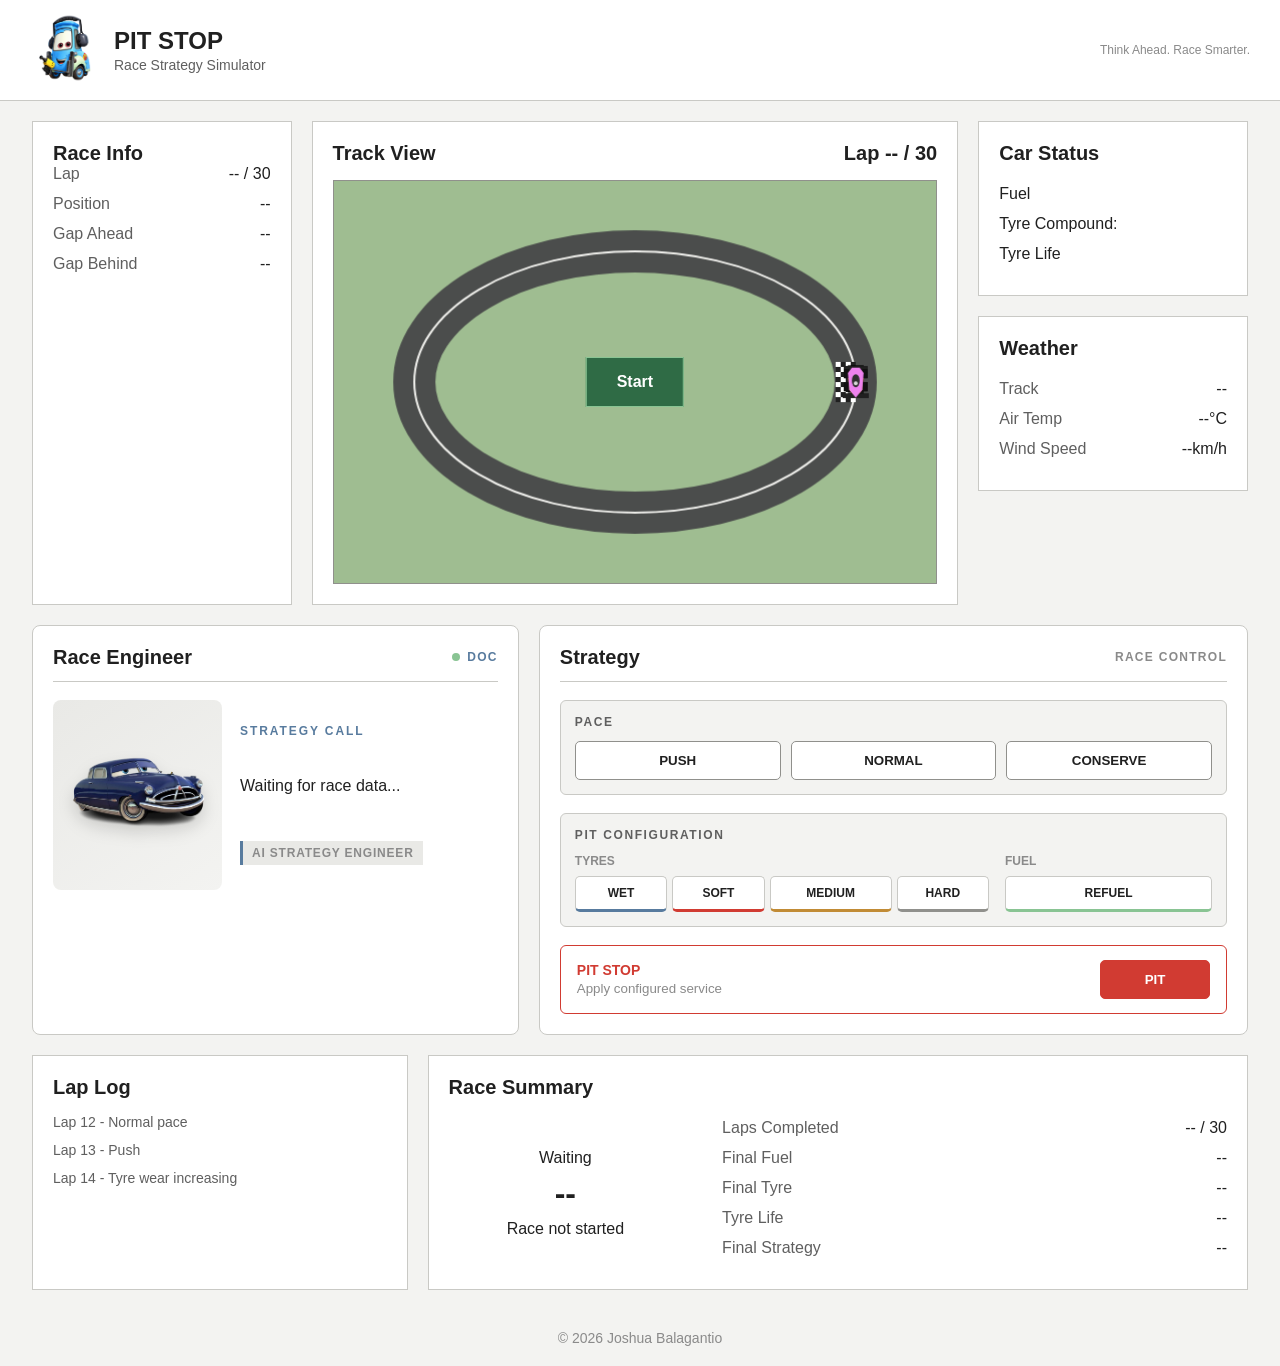
<file: legacy/presentation-v1/index.html>
<!DOCTYPE html>
<html lang="en">
<head>
    <meta charset="UTF-8">
    <meta name="viewport" content="width=device-width, initial-scale=1.0">
    <title>PIT STOP</title>
    <meta name="Author" content="Joshua Balagantio">
    <link rel="icon" href="./assets/PIT STOP Favicon.png" type="image/png">

    <link rel="stylesheet" href="./styles.legacy.css">
    <script defer src="./script-legacy.js"></script>
</head>
<body>
    <header class="hero-section">
        <div class="hero-flex-container">
            <div id="flex-container-hero-guido">
                <div id="guido">
                    <img src="./assets/PIT STOP Favicon.png" alt="PitStop Guido">
                </div>
                 <div class="hero-flex-item1">
                    <h1 id="hero-title">PIT STOP</h1>
                    <h2 id="hero-sub-title"> Race Strategy Simulator</h2>
                </div>
            </div>
                
            <div class="hero-flex-item2">
                <p id="hero-text">Think Ahead. Race Smarter.</p>
            </div>
        </div>
    </header>

    <main>

        <!-- MAIN RACE DASHBOARD -->

        <div id="main-flex-box">

            <!-- RACE INFO -->
            <section class="race-info-section main-flex-box-flex-item">

                <h2>Race Info</h2>

                <div class="race-info-top">

                    <ul>
                        <li>Lap</li>
                        <li>Position</li>
                        <li>Gap Ahead</li>
                        <li>Gap Behind</li>
                    </ul>

                    <ul>
                        <li id="lap-counter">-- / 30</li>
                        <li id="position-tracker">--</li>
                        <li id="gap-ahead">--</li>
                        <li id="gap-behind">--</li>
                    </ul>

                </div>

            </section>

            <!-- TRACK VIEW -->

            <section class="track-view main-flex-box-flex-item">

                <div class="track-view-header">
                    <h2>Track View</h2>
                    <h2 id="track-lap-counter">Lap -- / 30</h2>
                </div>

                <div class="track-canvas-container">
                    <canvas
                        id="track-view-canvas"
                        width="600"
                        height="400">
                    </canvas>

                    <div class="rain-effect hidden">
                        <div class="rain rain-1"></div>
                        <div class="rain rain-2"></div>
                        <div class="rain rain-3"></div>
                    </div>

                    <button id="start-race">Start</button>

                </div>

            </section>

            
            <!-- RIGHT DASHBOARD -->

            <div class="race-side-panel">

                <!-- CAR STATUS -->

                <section class="car-status-section main-flex-box-flex-item">

                    <h2>Car Status</h2>

                    <ul>
                        <li id="li-fuel">Fuel</li>
                        <li id="li-tyre">Tyre Compound: </li>
                        <li id="li-tyre-life">Tyre Life</li>
                    </ul>

                </section>


                <!-- WEATHER -->

                <section class="weather-section main-flex-box-flex-item">

                    <h2>Weather</h2>

                    <div class="weather-info">

                        <ul>
                            <li>Track</li>
                            <li>Air Temp</li>
                            <li>Wind Speed</li>
                        </ul>

                        <ul>
                            <li id="weather-condition-value">--</li>
                            <li id="air-temp-value">--°C</li>
                            <li id="wind-speed-value">--km/h</li>
                        </ul>

                    </div>

                </section>

            </div>

        </div>


        <!-- ENGINEER + STRATEGY -->
        <div class="sub-flex-box">
            <!-- RACE ENGINEER -->
            <section class="race-engineer">

                <div class="race-engineer-header">
                    <h2>Race Engineer</h2>

                    <div class="doc-status">
                        <span class="doc-status-dot"></span>
                        <span>DOC</span>
                    </div>
                </div>


                <div class="race-engineer-content">

                    <div class="doc-image-container">
                        <img
                            class="doc-image"
                            src="./assets/Doc-Hudson.png"
                            alt="Doc Hudson">
                    </div>


                    <div class="race-engineer-response">

                        <p class="race-engineer-call">
                            STRATEGY CALL
                        </p>

                        <p id="race-engineer-message">
                            Waiting for race data...
                        </p>

                        <span class="race-engineer-role">
                            AI STRATEGY ENGINEER
                        </span>

                    </div>

                </div>

            </section>

            <section class="strategy-section">

                <div class="strategy-header">
                    <h2>Strategy</h2>

                    <span class="strategy-status">
                        RACE CONTROL
                    </span>
                </div>


                <div id="control-box">

                    <!-- Pace Controls -->

                    <div class="strategy-control-group">

                        <p class="strategy-control-label">
                            PACE
                        </p>

                        <div id="main-strategy-controls">

                            <button id="btn-push">
                                PUSH
                            </button>

                            <button id="btn-normal">
                                NORMAL
                            </button>

                            <button id="btn-conserve">
                                CONSERVE
                            </button>

                        </div>

                    </div>


                    <!-- Pit Configuration -->

                    <div id="pit-strategy-controls">

                        <p class="strategy-control-label">
                            PIT CONFIGURATION
                        </p>

                        <div id="tyre-fuel-options">

                            <div class="pit-option-group">

                                <p class="pit-option-label">
                                    TYRES
                                </p>

                                <div class="tyre-options">

                                    <button id="btn-wet">
                                        WET
                                    </button>

                                    <button id="btn-soft">
                                        SOFT
                                    </button>

                                    <button id="btn-medium">
                                        MEDIUM
                                    </button>

                                    <button id="btn-hard">
                                        HARD
                                    </button>

                                </div>

                            </div>


                            <div class="pit-option-group">

                                <p class="pit-option-label">
                                    FUEL
                                </p>

                                <button id="btn-refuel">
                                    REFUEL
                                </button>

                            </div>

                        </div>

                    </div>


                    <!-- Pit Action -->

                    <div class="pit-action">

                        <div class="pit-action-text">
                            <span>PIT STOP</span>

                            <small>
                                Apply configured service
                            </small>
                        </div>

                        <button id="btn-pit">
                            PIT
                        </button>

                    </div>

                </div>

            </section>

        </div>


        <div class="race-bottom-flex">
            <!-- LAP LOG -->

            <section class="lap-log-section">

                <h2>Lap Log</h2>

                <ul id="lap-log">
                    <li>Lap 12 - Normal pace</li>
                    <li>Lap 13 - Push</li>
                    <li>Lap 14 - Tyre wear increasing</li>
                </ul>

            </section>


            <!-- RACE SUMMARY -->

            <section class="race-summary-section">

                <h2>Race Summary</h2>

                <div class="race-summary-content">

                    <div class="race-result">
                        <p id="summary-result">Waiting</p>
                        <h3 id="summary-position">--</h3>
                        <p id="summary-winner">Race not started</p>
                    </div>

                    <div class="race-summary-stats">

                        <ul>
                            <li>Laps Completed</li>
                            <li>Final Fuel</li>
                            <li>Final Tyre</li>
                            <li>Tyre Life</li>
                            <li>Final Strategy</li>
                        </ul>

                        <ul>
                            <li id="summary-laps">-- / 30</li>
                            <li id="summary-fuel">--</li>
                            <li id="summary-tyre">--</li>
                            <li id="summary-tyre-life">--</li>
                            <li id="summary-strategy">--</li>
                        </ul>

                    </div>

                </div>

                <button id="btn-new-race-summary" class="hidden">
                    NEW RACE
                </button>

            </section>

        </div>

        <!-- Race Result -->
        <div class="final-result hidden">

            <div class="race-result-card">

                <p class="race-result-label">
                    RACE FINISHED
                </p>

                <h2 id="race-result-winner"></h2>

                <div class="final-podium">

                    <div class="podium-position podium-second">
                        <span class="podium-car" id="podium-p2">--</span>
                        <span class="podium-place">P2</span>
                    </div>

                    <div class="podium-position podium-first">
                        <span class="podium-car" id="podium-p1">--</span>
                        <span class="podium-place">P1</span>
                    </div>

                    <div class="podium-position podium-third">
                        <span class="podium-car" id="podium-p3">--</span>
                        <span class="podium-place">P3</span>
                    </div>

                </div>

                <div class="podium-fourth">
                    <span>P4</span>
                    <span id="podium-p4">--</span>
                </div>

                <button id="btn-view-race-summary">
                    VIEW RACE SUMMARY
                </button>

            </div>

        </div>

    </main>


    <!-- SMALL SCREEN MESSAGE -->
    <section class="small-screen-message">

        <div class="small-screen-content">

            <img
                class="mater-image"
                src="./assets/Mater.png"
                alt="Mater">

            <div class="small-screen-text">

                <p class="small-screen-label">
                    PIT STOP
                </p>

                <h1>
                    Oops! You found me.
                </h1>

                <p>
                    Pit Stop isn't ready for smaller screens just yet.
                </p>

                <p>
                    This race needs a little more room in the garage.
                </p>

                <p>Try again on a larger screen.</p>

                <span class="mater-signature">
                    — Mater
                </span>

            </div>

        </div>

    </section>


    <!-- FOOTER -->

    <footer>
        <p>&copy; 2026 Joshua Balagantio</p>
    </footer>

</body>
</file>
<file: legacy/presentation-v1/styles.legacy.css>
:root {
    /* Backgrounds */
    --background: #f3f3f1;
    --surface: #ffffff;
    --surface-secondary: #e9e9e6;
    --surface-hover: #dededb;

    /* Text */
    --text-primary: #202020;
    --text-secondary: #5f5f5f;
    --text-muted: #8a8a8a;

    /* Borders */
    --border: #c9c9c5;
    --border-dark: #90908c;

    /* Main Accent */
    --accent: #d13b32;
    --accent-hover: #b82f28;
    --accent-green: #89c493;
    --accent-green-hover: #77bd82;


    /* Race Status */
    --success: #56805d;
    --warning: #c18b35;
    --danger: #c94b43;
    --info: #587b9e;
    --race-green: #2f6b45;

    /* Track */
    --track: #e3f8ee;
    --track-line: #747470;

    /* Typography */
    --font-primary: Arial, sans-serif;
    --font-heading: Arial, sans-serif;

    --font-size-xs: 0.75rem;
    --font-size-sm: 0.875rem;
    --font-size-base: 1rem;
    --font-size-lg: 1.25rem;
    --font-size-xl: 1.5rem;
    --font-size-2xl: 2rem;

    --font-weight-normal: 400;
    --font-weight-medium: 500;
    --font-weight-bold: 700;
}


/* GLOBAL RESET */

* {
    margin: 0;
    padding: 0;
    box-sizing: border-box;
}


/* GENERAL */

body {
    min-height: 100vh;

    font-family: var(--font-primary);
    font-size: var(--font-size-base);
    font-weight: var(--font-weight-normal);

    background-color: var(--background);
    color: var(--text-primary);
}

h1,
h2,
h3 {
    font-family: var(--font-heading);
    font-weight: var(--font-weight-bold);
}

h2 {
    font-size: var(--font-size-lg);
}

h3 {
    font-size: var(--font-size-base);
}

ul {
    list-style: none;
}

li {
    margin-bottom: 12px;
}


/* HEADER */

.hero-section {
    padding: 12px 30px;

    background-color: var(--surface);
    border-bottom: 1px solid var(--border);
}


.hero-flex-container {
    display: flex;
    justify-content: space-between;
    align-items: center;
}


#flex-container-hero-guido {
    display: flex;
    align-items: center;

    gap: 12px;
}


#guido img {
    width: 72px;
    height: 72px;

    object-fit: contain;
}


#hero-title {
    font-size: var(--font-size-xl);
}


#hero-sub-title {
    margin-top: 2px;

    font-size: var(--font-size-sm);
    font-weight: var(--font-weight-normal);

    color: var(--text-secondary);
}


#hero-text {
    font-size: var(--font-size-xs);

    color: var(--text-muted);
}


/* MAIN */

main {
    width: 95%;
    max-width: 1400px;

    margin: 20px auto;
}

/* MAIN DASHBOARD */

#main-flex-box {
    display: flex;
    gap: 20px;
}

.main-flex-box-flex-item {
    padding: 20px;

    background-color: var(--surface);
    border: 1px solid var(--border);
}


/* RACE INFO */

.race-info-section {
    width: 22%;
}

.race-info-items {
    height: 100%;
}

.race-info-items h2 {
    margin-bottom: 20px;
}

.race-info-top,
.race-info-bottom-items {
    display: flex;
    justify-content: space-between;
}

.race-info-top ul:last-child,
.race-info-bottom-items ul:last-child {
    text-align: right;

    font-weight: var(--font-weight-medium);
}

.race-info-top ul:first-child,
.race-info-bottom-items ul:first-child {
    color: var(--text-secondary);
}

.race-info-bottom {
    margin-top: 25px;
    padding-top: 20px;

    border-top: 1px solid var(--border);
}

.race-info-bottom h3 {
    margin-bottom: 15px;
}


/* TRACK VIEW */

.track-canvas-container {
    position: relative;
}

.track-view {
    width: 55%;
}

.track-view-header {
    display: flex;
    justify-content: space-between;
    align-items: center;

    margin-bottom: 15px;
}

#track-view-canvas {
    display: block;

    width: 100%;

    background-color: var(--track);
    border: 1px solid var(--border-dark);
}

/*                  Rain Effect */

.rain-effect {
    position: absolute;

    top: 0;
    left: 0;

    width: 100%;
    height: 100%;

    overflow: hidden;

    pointer-events: none;

    z-index: 2;

    background: rgba(40, 70, 90, 0.12);
}

/*                  Rain Drops */

.rain {
    position: absolute;

    top: -100%;
    left: -20%;

    width: 140%;
    height: 200%;

    background-image:
        radial-gradient(
            ellipse at center,
            rgba(70, 160, 255, 0.9) 0%,
            rgba(70, 160, 255, 0.9) 12%,
            transparent 16%
        );

    background-size: 55px 65px;

    animation: rainfall 1.5s linear infinite;
}


/*                  Rain Layers */

.rain-1 {
    opacity: 0.8;

    animation-duration: 1.4s;
}


.rain-2 {
    left: -10%;

    opacity: 0.55;

    background-size: 75px 85px;

    animation-duration: 1.7s;
}


.rain-3 {
    left: -25%;

    opacity: 0.35;

    background-size: 95px 105px;

    animation-duration: 2s;
}


/*                  Rain Animation */

@keyframes rainfall {

    from {
        transform: translate(40px, -20%);
    }

    to {
        transform: translate(-40px, 20%);
    }
}

.rain-effect.hidden {
    display: none;
}

 /* Start Race */
 #start-race {
    position: absolute;
    top: 50%;
    left: 50%;
    
    transform: translate(-50%, -50%);

    padding: 15px 30px;

    background-color: var(--race-green);
    color: var(--surface);

    border: 1px solid var(--accent-green);

    font-family: var(--font-primary);
    font-size: var(--font-size-base);
    font-weight: var(--font-weight-bold);

    cursor: pointer;
};

#start-race:hover{
    background-color: var(--accent-green-hover);
    border-color: var(--accent-green-hover);
}

/* RIGHT SIDE */
.race-side-panel {
    width: 23%;

    display: flex;
    flex-direction: column;
    gap: 20px;
}

.car-status-section h2,
.weather-section h2 {
    margin-bottom: 20px;
}

/* Weather Section */
.weather-info {
    display: flex;
    justify-content: space-between;
}

.weather-info ul:first-child{
    color: var(--text-secondary);
}

.weather-info ul:last-child {
    text-align: right;
    font-weight: var(--font-weight-medium);
}

/* RACE ENGINEER + STRATEGY */

.sub-flex-box {
    width: 100%;

    display: flex;
    flex-direction: row;
    align-items: stretch;

    gap: 20px;

    margin-top: 20px;
}

/* RACE ENGINEER */
.race-engineer {
    flex: 2;
    min-width: 0;

    padding: 20px;

    border: 1px solid var(--border);
    border-radius: 8px;

    background-color: var(--surface);
}

/* Header */
.race-engineer-header {
    display: flex;
    align-items: center;
    justify-content: space-between;

    margin-bottom: 18px;
    padding-bottom: 12px;

    border-bottom: 1px solid var(--border);
}


.race-engineer-header h2 {
    margin: 0;
}

.race-engineer-response {
    display: flex;
    flex-direction: column;

    justify-content: space-evenly;
}


.doc-status {
    display: flex;
    align-items: center;

    gap: 7px;

    font-size: var(--font-size-xs);
    font-weight: var(--font-weight-bold);

    letter-spacing: 0.08rem;

    color: var(--info);
}


.doc-status-dot {
    width: 8px;
    height: 8px;

    flex-shrink: 0;

    border-radius: 50%;

    background-color: var(--accent-green);
}


/* DOC CONTENT */

.race-engineer-content {
    width: 100%;
    min-width: 0;
    min-height: 190px;

    display: flex;
    align-items: stretch;

    gap: 18px;
}


/* Doc Hudson */

.doc-image-container {
    width: 38%;
    min-width: 0;

    display: flex;
    align-items: center;
    justify-content: center;

    overflow: hidden;

    border-radius: 8px;

    background:
        linear-gradient(
            145deg,
            var(--surface-secondary),
            var(--background)
        );
}


.doc-image {
    width: 100%;
    max-width: 150px;
    height: auto;

    object-fit: contain;

    filter: drop-shadow(
        0 8px 8px rgba(0, 0, 0, 0.15)
    );
}


/* STRATEGY RESPONSE */

.race-engineer {
    flex: 2;
    min-width: 0;

    padding: 20px;

    border: 1px solid var(--border);
    border-radius: 8px;

    background-color: var(--surface);

    box-sizing: border-box;
}


.race-engineer-call {
    margin-bottom: 10px;

    font-size: var(--font-size-xs);
    font-weight: var(--font-weight-bold);

    letter-spacing: 0.12rem;

    color: var(--info);
}


#race-engineer-message {
    width: 100%;

    margin: 0;

    font-size: 1rem;
    line-height: 1.6;

    overflow-wrap: break-word;

    color: var(--text-primary);
}


.race-engineer-role {
    display: inline-block;

    margin-top: 18px;
    padding: 5px 9px;

    border-left: 3px solid var(--info);

    font-size: var(--font-size-xs);
    font-weight: var(--font-weight-bold);

    letter-spacing: 0.05rem;

    color: var(--text-muted);
    background-color: var(--surface-secondary);
}


/* STRATEGY */

.strategy-section {
    flex: 3;
    min-width: 0;

    padding: 20px;

    border: 1px solid var(--border);
    border-radius: 8px;

    background-color: var(--surface);
}

/* Header */

.strategy-header {
    display: flex;
    align-items: center;
    justify-content: space-between;

    margin-bottom: 18px;
    padding-bottom: 12px;

    border-bottom: 1px solid var(--border);
}


.strategy-header h2 {
    margin: 0;
}


.strategy-status {
    font-size: var(--font-size-xs);
    font-weight: var(--font-weight-bold);

    letter-spacing: 0.08rem;

    color: var(--text-muted);
}


/* CONTROL BOX */

#control-box {
    display: flex;
    flex-direction: column;

    gap: 18px;
}


/* Control Groups */

.strategy-control-group,
#pit-strategy-controls {
    padding: 14px;

    border: 1px solid var(--border);
    border-radius: 6px;

    background-color: var(--background);
}


.strategy-control-label {
    margin-bottom: 12px;

    font-size: var(--font-size-xs);
    font-weight: var(--font-weight-bold);

    letter-spacing: 0.10rem;

    color: var(--text-secondary);
}


/* PACE CONTROLS */

#main-strategy-controls {
    display: flex;

    gap: 10px;
}


#main-strategy-controls button {
    flex: 1;
    min-width: 0;

    padding: 11px 12px;

    border: 1px solid var(--border-dark);
    border-radius: 5px;

    font-weight: var(--font-weight-bold);

    color: var(--text-primary);
    background-color: var(--surface);

    cursor: pointer;

    transition:
        background-color 0.15s ease,
        border-color 0.15s ease,
        transform 0.15s ease;
}


#main-strategy-controls button:hover {
    background-color: var(--surface-hover);

    transform: translateY(-1px);
}


/* Individual Pace Accents */

#btn-push {
    border-bottom: 3px solid var(--accent);
}


#btn-normal {
    border-bottom: 3px solid var(--info);
}


#btn-conserve {
    border-bottom: 3px solid var(--accent-green);
}


/* PIT CONFIGURATION */

#tyre-fuel-options {
    display: flex;
    align-items: flex-end;

    gap: 16px;
}


.pit-option-group {
    flex: 1;
    min-width: 0;
}

.pit-option-group:first-child {
    flex: 2;
    min-width: 0;
}


.pit-option-group:last-child {
    flex: 1;
    min-width: 0;
}

.pit-option-label {
    margin-bottom: 8px;

    font-size: var(--font-size-xs);
    font-weight: var(--font-weight-bold);

    color: var(--text-muted);
}

/* TYRES */

.tyre-options {
    width: 100%;

    display: flex;

    gap: 5px;
}


.tyre-options button {
    flex: 1 1 0;
    min-width: 0;

    padding: 9px 3px;

    border: 1px solid var(--border);
    border-radius: 5px;

    font-size: var(--font-size-xs);
    font-weight: var(--font-weight-bold);

    white-space: nowrap;

    color: var(--text-primary);
    background-color: var(--surface);

    cursor: pointer;
}

#btn-medium {
    flex: 1.35 1 0;

    border-bottom: 3px solid var(--warning);
}

.tyre-options button:hover,
#btn-refuel:hover {
    background-color: var(--surface-hover);

    transform: translateY(-1px);
}


/* Tyre Accents */

#btn-wet {
    border-bottom: 3px solid var(--info);
}


#btn-soft {
    border-bottom: 3px solid var(--accent);
}


#btn-medium {
    border-bottom: 3px solid var(--warning);
}


#btn-hard {
    border-bottom: 3px solid var(--border-dark);
}


/* Fuel */
#btn-refuel {
    width: 100%;

    padding: 9px 10px;

    border: 1px solid var(--border);
    border-bottom: 3px solid var(--accent-green);
    border-radius: 5px;

    font-size: var(--font-size-xs);
    font-weight: var(--font-weight-bold);

    color: var(--text-primary);
    background-color: var(--surface);

    cursor: pointer;
}


/* PIT ACTION */

.pit-action {
    display: flex;
    align-items: center;
    justify-content: space-between;

    gap: 20px;

    padding: 14px 16px;

    border: 1px solid var(--accent);
    border-radius: 6px;

    background-color: var(--surface);
}


.pit-action-text {
    display: flex;
    flex-direction: column;

    gap: 3px;
}


.pit-action-text span {
    font-size: var(--font-size-sm);
    font-weight: var(--font-weight-bold);

    color: var(--accent);
}


.pit-action-text small {
    color: var(--text-muted);
}


#btn-pit {
    min-width: 110px;

    padding: 11px 20px;

    border: 1px solid var(--accent);
    border-radius: 5px;

    font-weight: var(--font-weight-bold);

    color: var(--surface);
    background-color: var(--accent);

    cursor: pointer;

    transition:
        background-color 0.15s ease,
        transform 0.15s ease;
}


#btn-pit:hover {
    background-color: var(--accent-hover);

    transform: translateY(-1px);
}


/* Botttom Dashboard */
.race-bottom-flex {
    display: flex;
    gap: 20px;
    margin-top: 20px;
}

/* LAP LOG */

.lap-log-section {
    flex: 3;
    padding: 20px;
    background-color: var(--surface);
    border: 1px solid var(--border);
}

.lap-log-section h2 {
    margin-bottom: 15px;
}

#lap-log {
    color: var(--text-secondary);
    font-size: var(--font-size-sm);
}

/* Race Summary */
.race-summary-section {
    flex: 7;
    padding: 20px;

    background-color: var(--surface);
    border: 1px solid var(--border);
}

.race-summary-section h2 {
    margin-bottom: 20px;
}

.race-summary-content {
    display: flex;
    align-items: center;
    gap: 40px;
}

.race-result {
    width: 30%;
    text-align: center;
}

.race-result h3 {
    margin: 8px 0;

    font-size: var(--font-size-2xl);
}

.race-summary-stats {
    flex: 1;

    display: flex;
    justify-content: space-between;
}

.race-summary-stats ul:first-child {
    color: var(--text-secondary);
}

.race-summary-stats ul:last-child {
    text-align: right;
    font-weight: var(--font-weight-medium);
}


#btn-new-race-summary {
    width: fit-content;

    margin: 20px auto 0;
    padding: 10px 30px;

    border: 1px solid var(--border);
    border-radius: 5px;

    font: inherit;
    font-weight: var(--font-weight-bold);

    color: var(--text-primary);
    background-color: var(--surface-secondary);

    cursor: pointer;
}

#btn-new-race-summary:not(.hidden) {
    display: block;
}

#btn-new-race-summary.hidden {
    display: none;
}

/* Race Winner  */

.final-result {
    position: fixed;
    top: 0;
    left: 0;
    width: 100%;
    height: 100%;

    display: flex;
    align-items: center;
    justify-content: center;

    background: rgba(20, 22, 24, 0.50);
    /* backdrop-filter: blur(4px); */
}

.race-result-card {
    width: 400px;
    min-height: 250px;

    display: flex;
    flex-direction: column;
    align-items: center;
    justify-content: center;
    gap: 20px;

    padding: 30px;

    background: var(--surface);
    border: 1px solid var(--border);
    border-radius: 12px;

    text-align: center;
}

/* Race Result Label */

.race-result-label {
    margin: 0;

    font-size: 0.85rem;
    font-weight: 600;
    letter-spacing: 0.15rem;

    opacity: 0.7;
}


/* Race Result Winner */

#race-result-winner {
    margin: 0;

    font-size: 2rem;
    font-weight: 700;
}


/* View Race Button */

#btn-view-race-summary {
    width: 100%;

    padding: 12px 20px;

    font: inherit;
    font-weight: 600;

    cursor: pointer;
}

/* RACE RESULT OVERLAY */

.final-result {
    position: fixed;
    inset: 0;

    display: flex;
    align-items: center;
    justify-content: center;

    padding: 30px;

    background-color: rgba(20, 22, 24, 0.55);

    z-index: 1000;
}

.final-result.hidden {
    display: none;
}


/* RESULT CARD */

.race-result-card {
    width: 560px;
    max-width: 90%;

    display: flex;
    flex-direction: column;
    align-items: center;

    gap: 20px;

    padding: 30px;

    background-color: var(--surface);

    border: 1px solid var(--border);
    border-radius: 12px;

    text-align: center;
}


/* HEADER */

.race-result-label {
    margin: 0;

    font-size: 0.85rem;
    font-weight: var(--font-weight-bold);
    letter-spacing: 0.15rem;

    color: var(--text-secondary);
}

#race-result-winner {
    margin: 0;

    font-size: 2rem;
    font-weight: var(--font-weight-bold);
}


/* PODIUM */

.final-podium {
    width: 100%;

    display: flex;
    align-items: flex-end;
    justify-content: center;

    gap: 8px;

    margin-top: 10px;
}

.podium-position {
    display: flex;
    flex-direction: column;
    justify-content: space-between;
    align-items: center;

    padding: 14px 8px;

    background-color: var(--surface-secondary);

    border: 1px solid var(--border);
    border-radius: 6px 6px 0 0;
}


/* P2 */

.podium-second {
    width: 24%;
    height: 110px;
}


/* P1 */

.podium-first {
    width: 44%;
    height: 155px;

    border-top: 4px solid var(--accent);
}


/* P3 */

.podium-third {
    width: 24%;
    height: 90px;
}


.podium-car {
    font-size: var(--font-size-sm);
    font-weight: var(--font-weight-bold);
}

.podium-place {
    font-size: 1.5rem;
    font-weight: var(--font-weight-bold);
}


/* P4 */

.podium-fourth {
    width: 100%;

    display: flex;
    justify-content: space-between;

    padding: 10px 14px;

    background-color: var(--background);

    border: 1px solid var(--border);
    border-radius: 5px;

    font-size: var(--font-size-sm);
}


/* VIEW SUMMARY */

#btn-view-race-summary {
    width: 100%;

    padding: 12px 20px;

    font: inherit;
    font-weight: var(--font-weight-bold);

    background-color: var(--surface-secondary);
    color: var(--text-primary);

    border: 1px solid var(--border-dark);
    border-radius: 5px;

    cursor: pointer;
}

#btn-view-race-summary:hover {
    background-color: var(--surface-hover);
}

/* SMALL SCREEN FALLBACK */

.small-screen-message {
    display: none;
}


/* UNSUPPORTED SCREEN STATE */

@media (max-width: 720px) {
    .hero-section,
    main,
    footer {
        display: none;
    }

    .small-screen-message {
        min-height: 100vh;

        display: flex;
        align-items: center;
        justify-content: center;

        padding: 40px 24px;

        background:
            linear-gradient(
                180deg,
                var(--background) 0%,
                var(--surface-secondary) 100%
            );
    }


    .small-screen-content {
        width: 100%;
        max-width: 720px;

        display: flex;
        flex-direction: column;
        align-items: center;

        text-align: center;
    }


    /* MATER */

    .mater-image {
        width: 400px;
        max-width: 85%;
        height: auto;

        margin-bottom: 24px;

        filter: drop-shadow(0 12px 14px rgba(0, 0, 0, 0.12));
    }


    /* MESSAGE */

    .small-screen-text {
        max-width: 560px;
    }


    .small-screen-label {
        display: inline-block;

        margin-bottom: 12px;
        padding: 6px 12px;

        border: 1px solid var(--accent);
        border-radius: 20px;

        font-size: var(--font-size-xs);
        font-weight: var(--font-weight-bold);

        letter-spacing: 0.18rem;

        color: var(--accent);
        background-color: var(--surface);
    }


    .small-screen-text h1 {
        margin-bottom: 18px;

        font-size: var(--font-size-2xl);

        color: var(--text-primary);
    }


    .small-screen-text h1::after {
        content: "";

        width: 55px;
        height: 4px;

        display: block;

        margin: 14px auto 0;

        border-radius: 10px;

        background-color: var(--warning);
    }


    .small-screen-text p {
        margin-bottom: 8px;

        line-height: 1.6;

        color: var(--text-secondary);
    }


    .small-screen-text p:last-of-type {
        margin-top: 12px;

        font-weight: var(--font-weight-bold);

        color: var(--info);
    }


    /* MATER SIGNATURE */

    .mater-signature {
        display: inline-block;

        margin-top: 22px;
        padding: 7px 14px;

        border-left: 3px solid var(--accent-green);

        font-size: var(--font-size-sm);
        font-weight: var(--font-weight-bold);

        color: var(--text-muted);
        background-color: var(--surface);
    }

}

/* FOOTER */

footer {
    padding: 20px;

    text-align: center;

    color: var(--text-muted);
    font-size: var(--font-size-sm);
}
</file>
